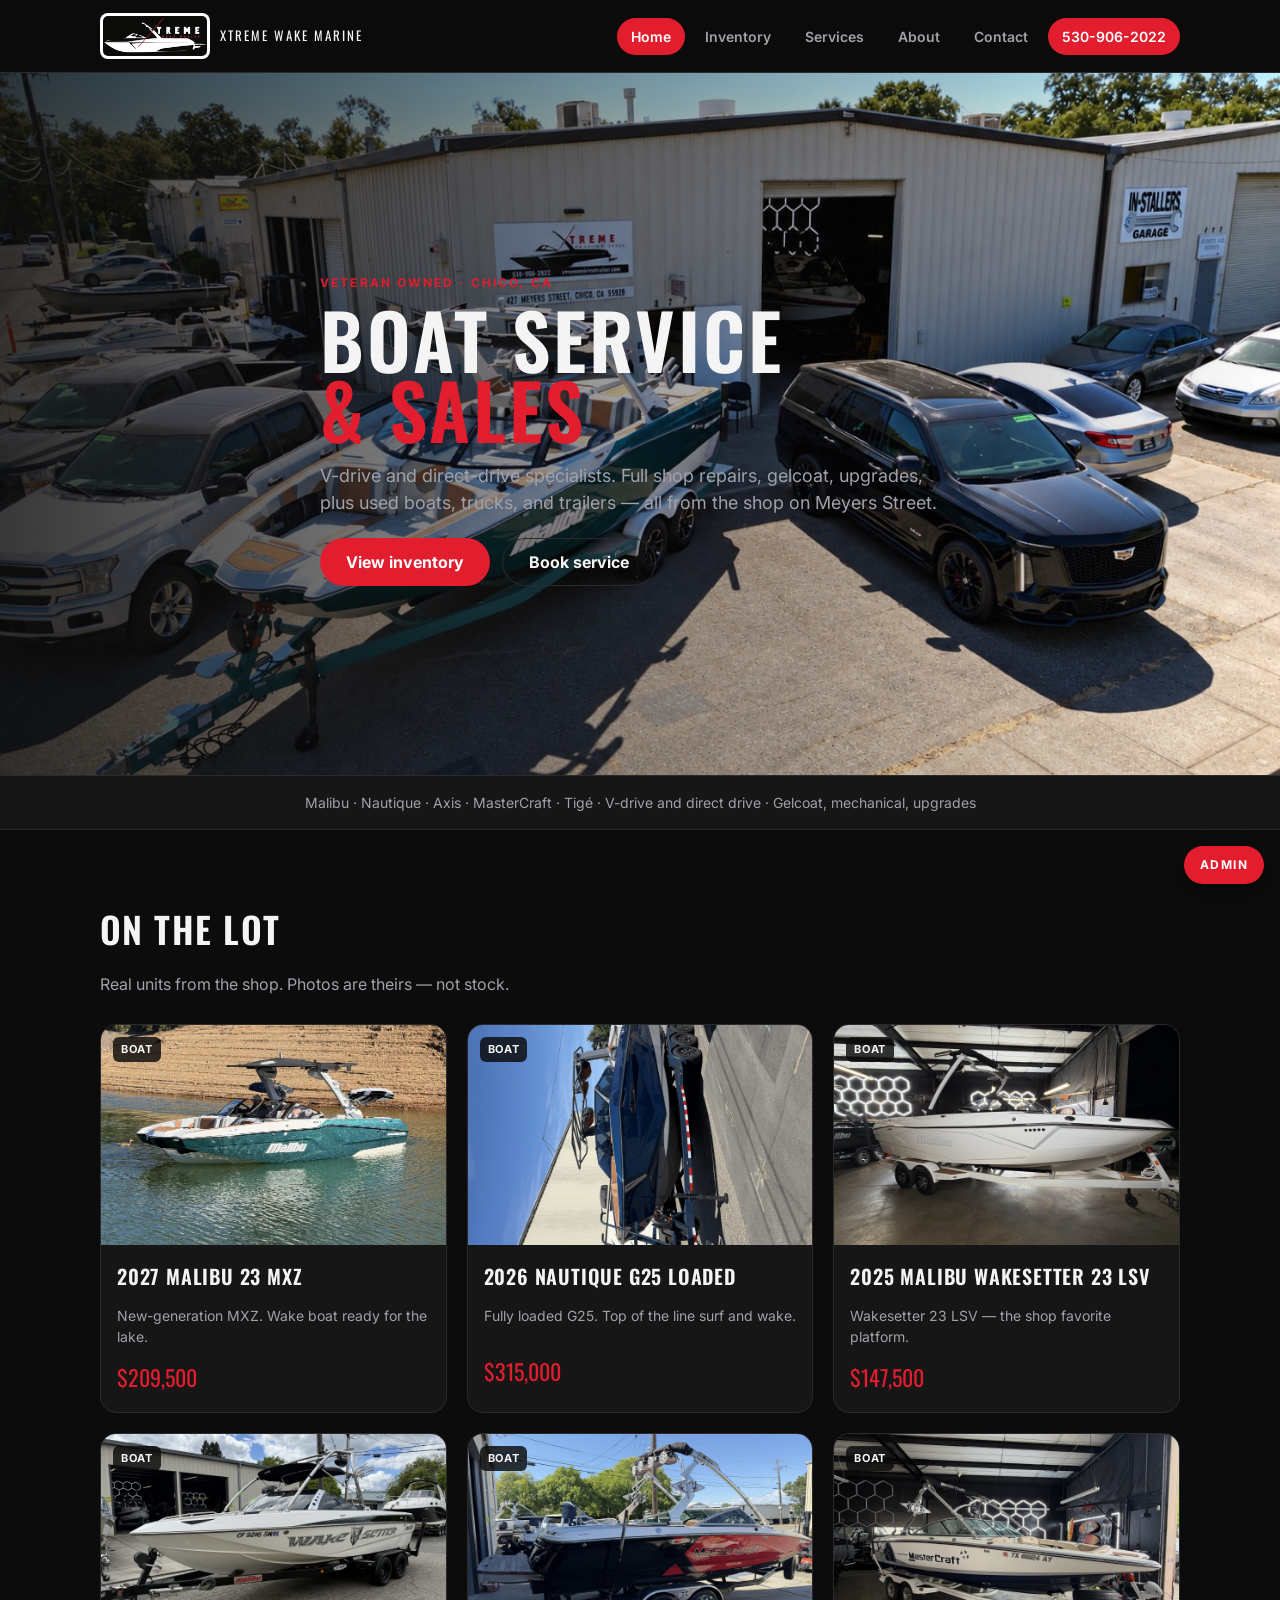
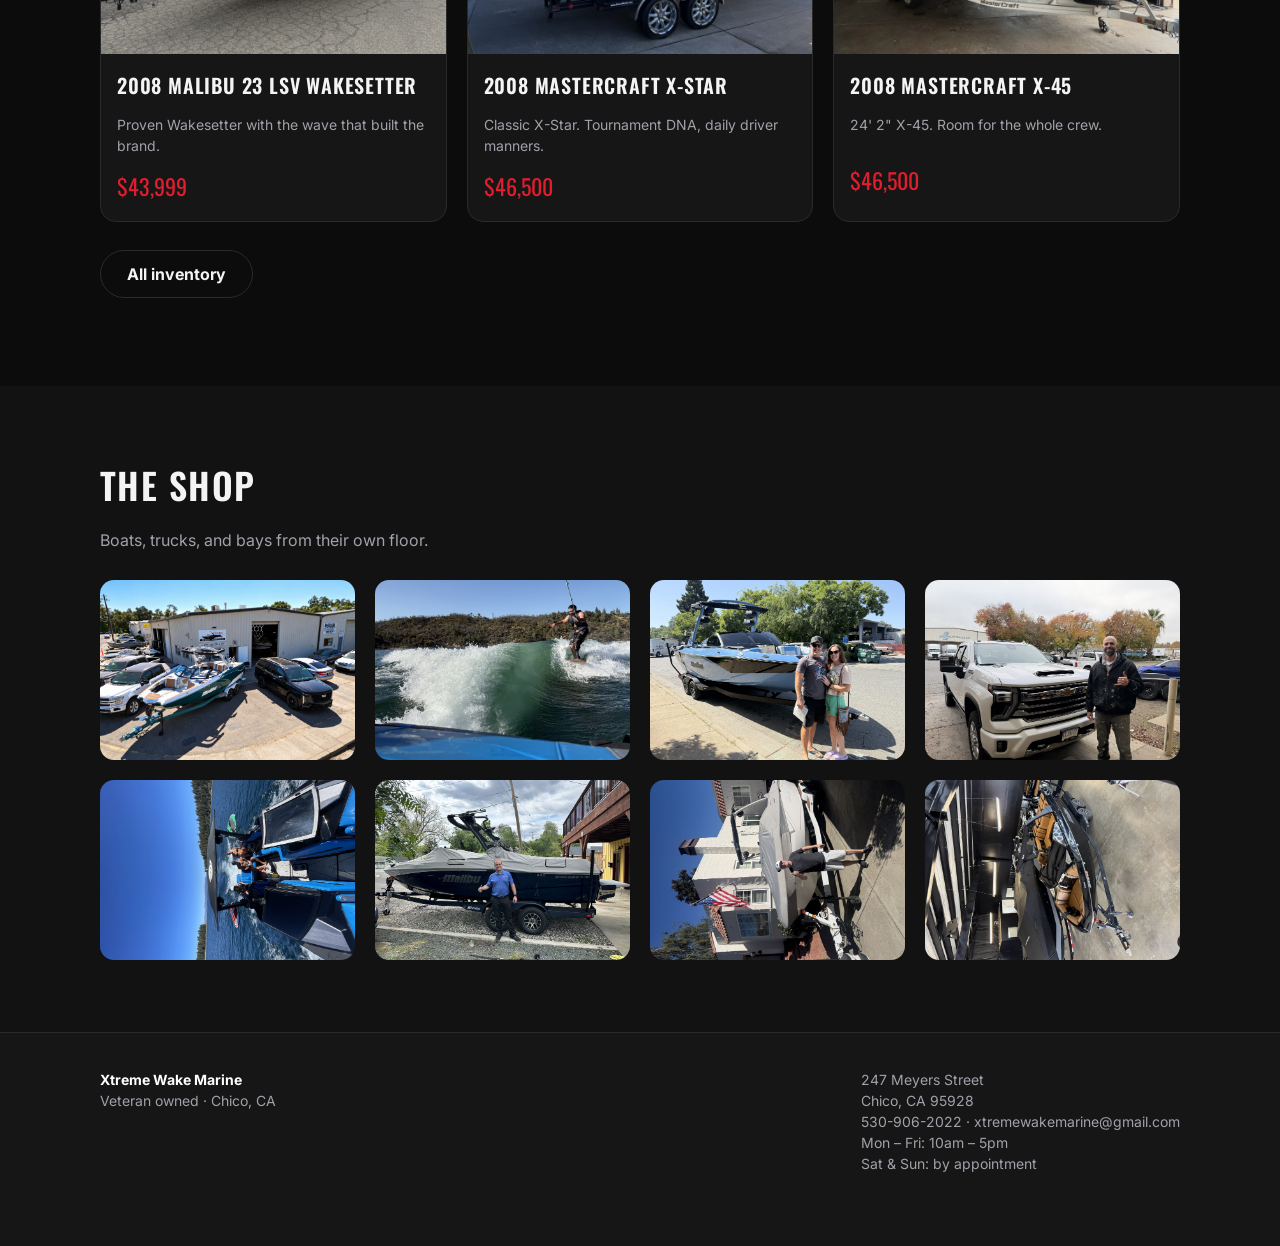
<file: index.html>
<!DOCTYPE html>
<html lang="en">
<head>
<meta charset="utf-8" />
<meta name="viewport" content="width=device-width, initial-scale=1" />
<title>Xtreme Wake Marine</title>
<meta name="description" content="Veteran-owned boat service and sales in Chico." />
<link rel="icon" href="logo.png" />
<link rel="preconnect" href="https://fonts.googleapis.com" />
<link href="https://fonts.googleapis.com/css2?family=Inter:wght@400;600;700&family=Oswald:wght@600;700&display=swap" rel="stylesheet" />
<script src="https://identity.netlify.com/v1/netlify-identity-widget.js"></script>
<link rel="stylesheet" href="styles.css" />
</head>
<body>
<header>
  <div class="wrap nav">
    <a class="brand" href="#/">
      <img src="logo.png" alt="Xtreme Wake Marine" />
      <span class="wordmark">XTREME WAKE MARINE</span>
    </a>
    <button class="menu-btn" type="button" id="menu">Menu</button>
    <nav class="links" id="links">
      <a href="#/" data-nav="home">Home</a>
      <a href="#/inventory" data-nav="inventory">Inventory</a>
      <a href="#/services" data-nav="services">Services</a>
      <a href="#/about" data-nav="about">About</a>
      <a href="#/contact" data-nav="contact">Contact</a>
      <a class="call" data-phone href="tel:5309062022">530-906-2022</a>
    </nav>
  </div>
</header>
<main id="app"></main>
<footer>
  <div class="wrap">
    <div>
      <strong data-name>Xtreme Wake Marine</strong>
      <div>Veteran owned · Chico, CA</div>
    </div>
    <div>
      <span data-address>247 Meyers Street<br />Chico, CA 95928</span><br />
      <a data-phone href="tel:5309062022">530-906-2022</a>
      · <a data-email href="mailto:xtremewakemarine@gmail.com">xtremewakemarine@gmail.com</a>
      <div data-hours style="white-space: pre-line"></div>
    </div>
  </div>
</footer>
<a class="admin" href="admin/">Admin</a>
<form name="contact" method="POST" data-netlify="true" netlify-honeypot="bot-field" hidden>
  <input name="bot-field" />
  <input name="name" />
  <input name="contact" />
  <input name="need" />
  <textarea name="message"></textarea>
</form>
<script src="app.js"></script>
<script>
  if (window.netlifyIdentity) {
    window.netlifyIdentity.on("init", function (user) {
      if (!user) {
        window.netlifyIdentity.on("login", function () {
          document.location.href = "/admin/";
        });
      }
    });
  }
</script>
</body>
</html>
</file>
<file: styles.css>
:root{--bg:#0c0c0c;--surface:#161616;--fg:#f4f4f5;--muted:#a1a1aa;--red:#e11d2e;--border:#2a2a2a}*{box-sizing:border-box}html{scroll-behavior:smooth}body{margin:0;background:var(--bg);color:var(--fg);font-family:Inter,system-ui,sans-serif;line-height:1.5}a{color:inherit;text-decoration:none}img{max-width:100%;display:block}button,input,select,textarea{font:inherit;color:inherit}.wrap{max-width:1120px;margin:0 auto;padding:0 20px}header{position:sticky;top:0;z-index:20;background:rgba(12,12,12,.92);backdrop-filter:blur(12px);border-bottom:1px solid var(--border)}.nav{display:flex;align-items:center;justify-content:space-between;min-height:72px;gap:12px}.brand{display:flex;align-items:center;gap:10px}.brand img{height:46px;background:#fff;border-radius:8px;padding:3px}.wordmark{font-family:Oswald,Inter,sans-serif;letter-spacing:.16em;font-size:13px}.links{display:flex;gap:6px;align-items:center;flex-wrap:wrap}.links a{padding:8px 14px;border-radius:999px;font-size:14px;font-weight:600;color:var(--muted)}.links a.on,.links a.call{background:var(--red);color:#fff}.menu-btn{display:none;height:42px;padding:0 14px;border-radius:999px;border:1px solid var(--border);background:transparent}.display,h1,h2,h3{font-family:Oswald,Inter,sans-serif;text-transform:uppercase;letter-spacing:.04em;font-weight:600}h1{font-size:clamp(42px,8vw,76px);line-height:.92;margin:0}h1 span{color:var(--red)}h2{font-size:36px;margin:0 0 8px}.muted{color:var(--muted)}.hero{position:relative;min-height:78vh;display:flex;align-items:center}.hero .bg{position:absolute;inset:0;width:100%;height:100%;object-fit:cover}.hero .scrim{position:absolute;inset:0;background:linear-gradient(90deg,rgba(12,12,12,.82),rgba(12,12,12,.38),transparent)}.hero .copy{position:relative;padding:72px 0;max-width:640px}.eyebrow{color:var(--red);font-size:12px;font-weight:700;letter-spacing:.18em;text-transform:uppercase}.row{display:flex;gap:12px;flex-wrap:wrap;margin-top:22px}.btn{display:inline-flex;align-items:center;justify-content:center;min-height:48px;padding:0 26px;border-radius:999px;font-weight:700;background:var(--red);color:#fff;border:0;cursor:pointer}.btn.ghost{background:transparent;border:1px solid var(--border);color:var(--fg)}.bar{border-top:1px solid var(--border);border-bottom:1px solid var(--border);background:var(--surface);padding:16px 0;text-align:center;color:var(--muted);font-size:14px}section{padding:72px 0}.grid{display:grid;gap:20px}.cards{grid-template-columns:1fr}.shop{grid-template-columns:1fr 1fr}.card{background:var(--surface);border:1px solid var(--border);border-radius:16px;overflow:hidden}.card img{width:100%;height:220px;object-fit:cover;background:#111}.card .pad{padding:16px 16px 18px}.price{color:var(--red);font-family:Oswald,sans-serif;font-size:22px}.pic{position:relative}.tag{position:absolute;top:12px;left:12px;background:rgba(12,12,12,.82);padding:4px 8px;border-radius:6px;font-size:11px;font-weight:700;letter-spacing:.06em;text-transform:uppercase}.feat{background:var(--surface);border:1px solid var(--border);border-radius:16px;padding:22px}.split{align-items:start}footer{border-top:1px solid var(--border);background:var(--surface);padding:36px 0 72px;color:var(--muted);font-size:14px}footer .wrap{display:flex;justify-content:space-between;gap:20px;flex-wrap:wrap}footer strong{color:#fff}form input,form select,form textarea{width:100%;margin-top:6px;margin-bottom:14px;background:var(--bg);border:1px solid var(--border);border-radius:10px;padding:12px}.admin{position:fixed;right:16px;bottom:16px;z-index:30;background:var(--red);color:#fff;border-radius:999px;padding:10px 16px;font-size:12px;font-weight:700;letter-spacing:.12em;text-transform:uppercase;box-shadow:0 8px 24px rgba(0,0,0,.35)}.bullets{list-style:none;padding:0;margin:22px 0 0}.bullets li{border:1px solid var(--border);background:var(--surface);border-radius:10px;padding:12px 14px;margin-bottom:8px}@media(min-width:800px){.cards{grid-template-columns:repeat(3,1fr)}.shop{grid-template-columns:repeat(4,1fr)}.split{grid-template-columns:1.1fr .9fr}.services{grid-template-columns:1fr 1fr}}@media(max-width:799px){.links{display:none}.links.open{display:flex;flex-direction:column;align-items:stretch;padding:0 0 14px}.menu-btn{display:inline-flex;align-items:center}.wordmark{display:none}}
</file>
